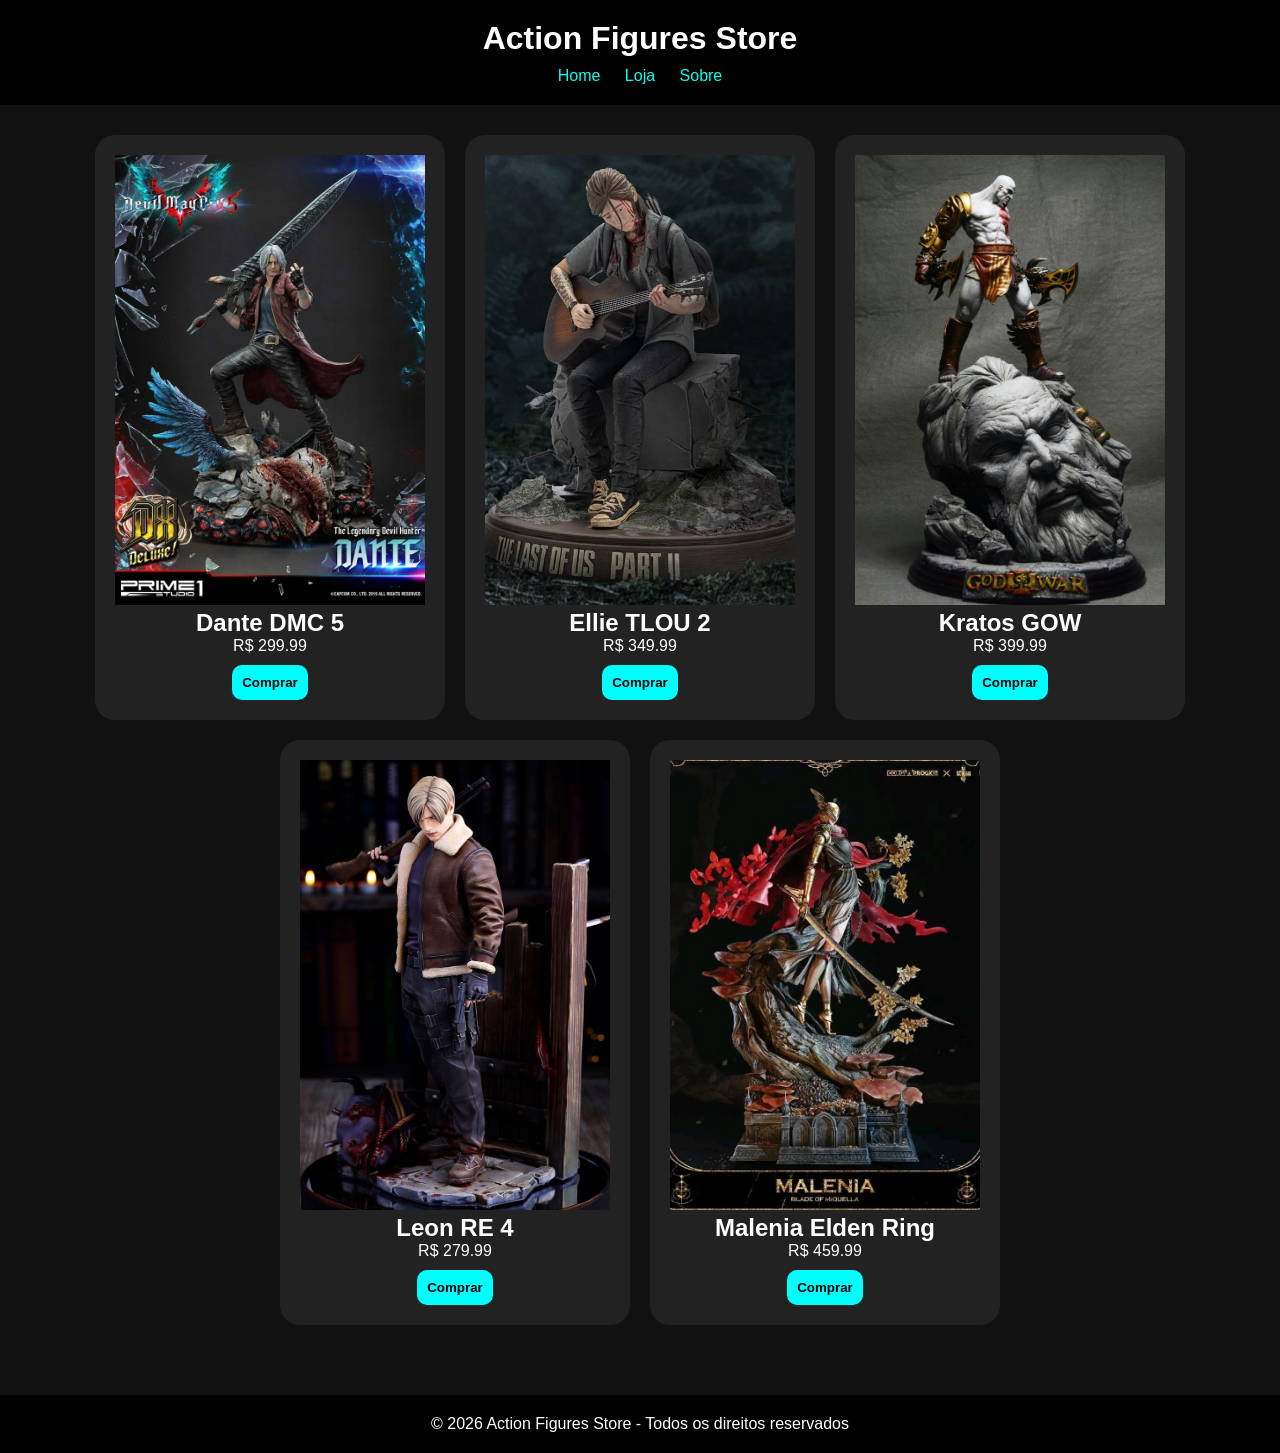
<file: index.html>
<!DOCTYPE html>
<html lang="pt-br">
<head>
    <meta charset="UTF-8">
    <meta name="viewport" content="width=device-width, initial-scale=1.0">
    <title>Action Figures Store</title>

    <link rel="stylesheet" href="./src/css/estilo.css">
</head>
<body>
    <header>
        <h1>Action Figures Store</h1>

        <nav>
            <a href="index.html">Home</a>
            <a href="./pages/loja.html">Loja</a>
            <a href="./pages/sobre.html">Sobre</a>
        </nav>
    </header>

    <main>
        <section id="produtos">
        </section>
    </main>

    <footer>
        <p>
            © 2026 Action Figures Store - Todos os direitos reservados
        </p>
    </footer>

    <script src="./src/js/script.js"></script>
    
</body>
</html>
</file>
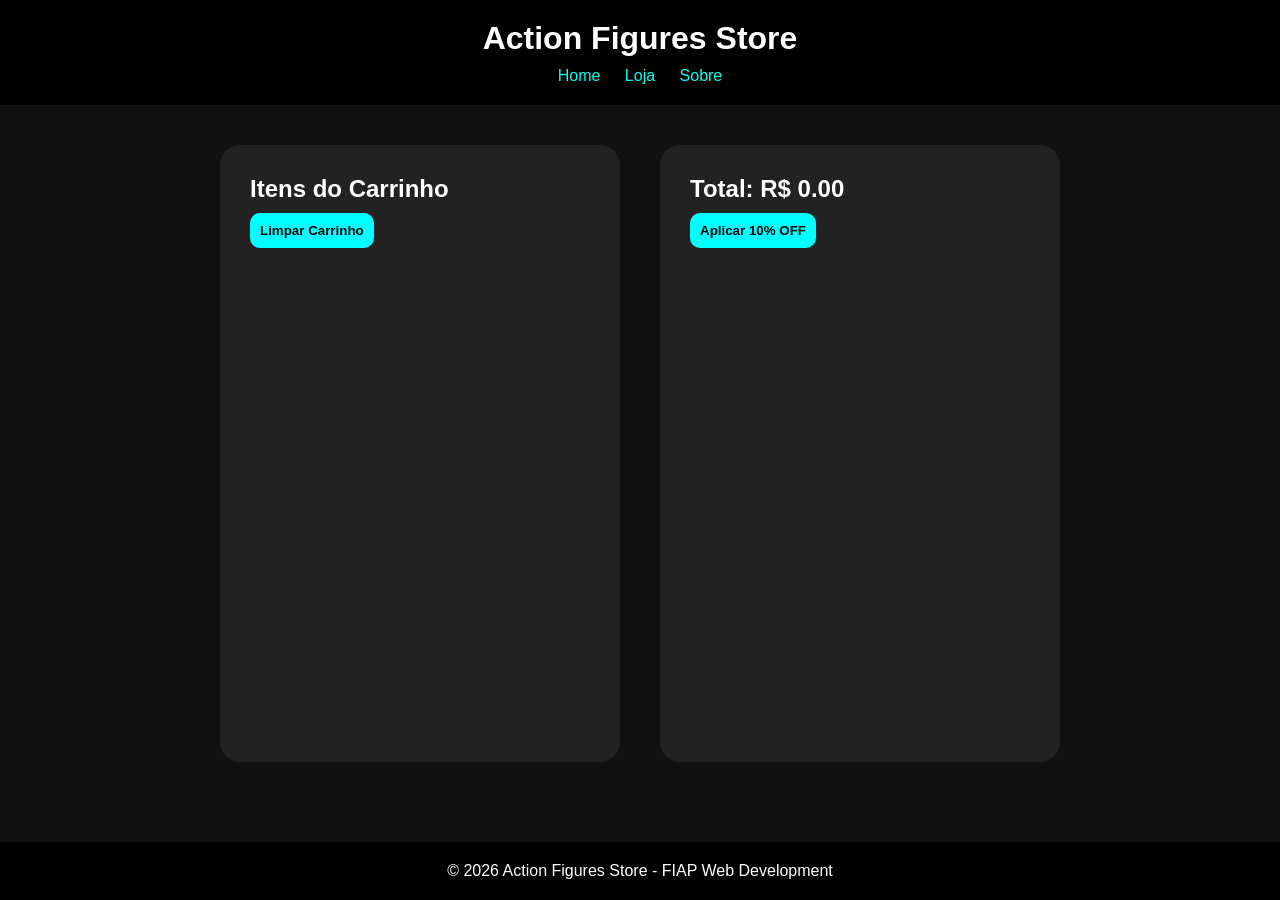
<file: pages/loja.html>
<!DOCTYPE html>
<html lang="pt-br">

<head>
    <meta charset="UTF-8">
    <meta name="viewport" content="width=device-width, initial-scale=1.0">
    <title>Loja</title>

    <link rel="stylesheet" href="../src/css/estilo.css">
</head>

<body>
    <header>
        <h1>Action Figures Store</h1>
        <nav>
            <a href="../index.html">Home</a>
            <a href="./loja.html">Loja</a>
            <a href="./sobre.html">Sobre</a>
        </nav>
    </header>

    <main class="container-loja">
        <section class="carrinho-container">
            <h2>Itens do Carrinho</h2>
            <div id="carrinho"></div>
            <button id="btnLimpar">
                Limpar Carrinho
            </button>
        </section>
        
        <section class="resumo-container">
            <h2 id="total"></h2>
            <button id="btnDesconto">
                Aplicar 10% OFF
            </button>
            <h2 id="totalDesconto"></h2>
        </section>
    </main>

    <footer>
        <p>
            © 2026 Action Figures Store - FIAP Web Development
        </p>
    </footer>

    <script src="../src/js/script.js"></script>

</body>
</html>
</file>
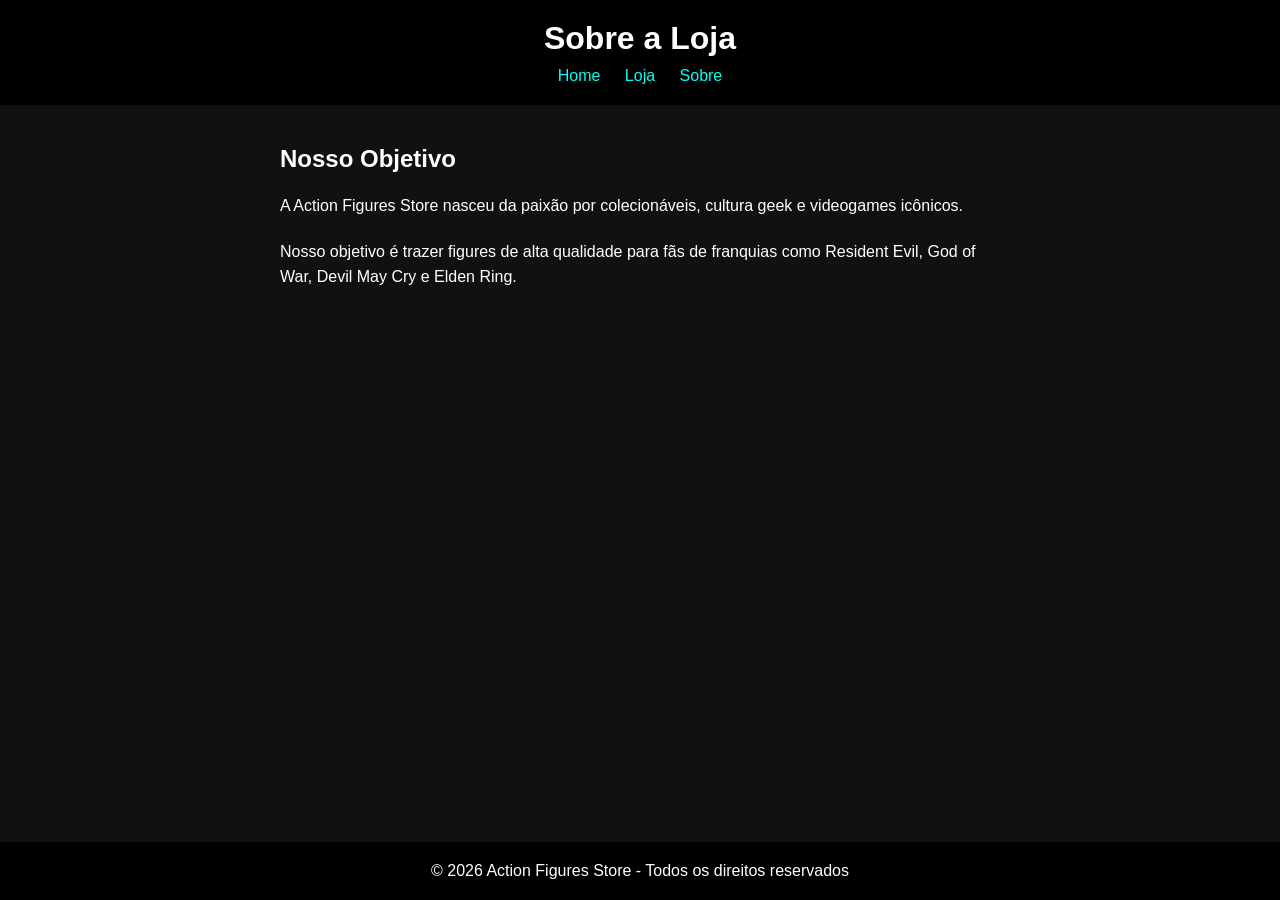
<file: pages/sobre.html>
<!DOCTYPE html>
<html lang="pt-br">
<head>
    <meta charset="UTF-8">
    <title>Sobre</title>

    <link rel="stylesheet" href="../src/css/estilo.css">
</head>
<body>

    <header>
        <h1>Sobre a Loja</h1>
        <nav>
            <a href="../index.html">Home</a>
            <a href="./loja.html">Loja</a>
            <a href="./sobre.html">Sobre</a>
        </nav>
    </header>

    <main class="sobre-container">
        <section>
            <h2>Nosso Objetivo</h2>
            <p>
                A Action Figures Store nasceu da paixão por colecionáveis,
                cultura geek e videogames icônicos.
            </p>
            <p>
                Nosso objetivo é trazer figures de alta qualidade
                para fãs de franquias como Resident Evil,
                God of War, Devil May Cry e Elden Ring.
            </p>
        </section>
    </main>

    <footer>
        <p>
            © 2026 Action Figures Store - Todos os direitos reservados
        </p>
    </footer>


</body>
</html>
</file>
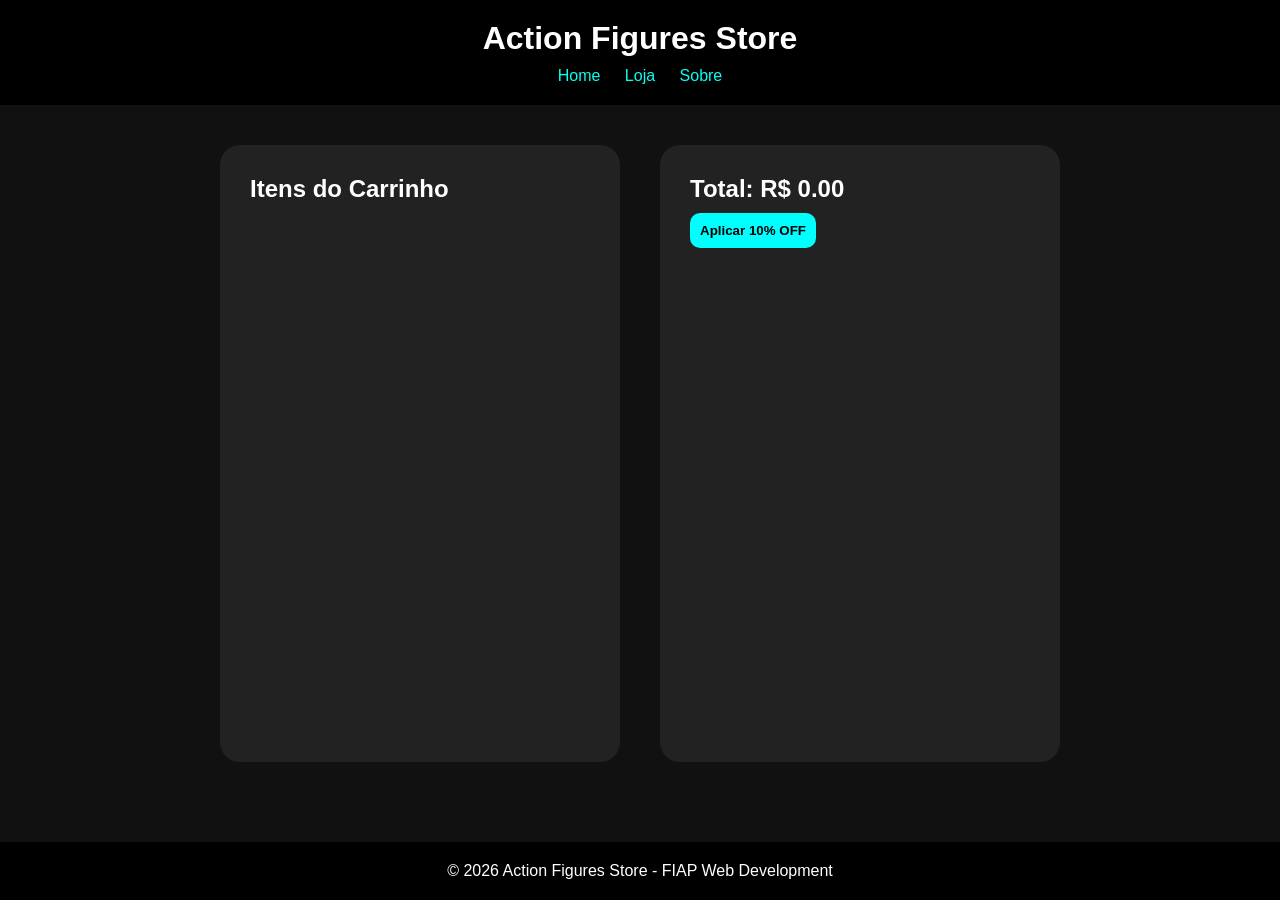
<file: src/pages/loja.html>
<!DOCTYPE html>
<html lang="pt-br">

<head>
    <meta charset="UTF-8">
    <meta name="viewport" content="width=device-width, initial-scale=1.0">
    <title>Loja</title>

    <link rel="stylesheet" href="../css/estilo.css">
</head>

<body>

    <header>

        <h1>Action Figures Store</h1>

        <nav>
            <a href="../index.html">Home</a>
            <a href="./loja.html">Loja</a>
            <a href="./sobre.html">Sobre</a>
        </nav>

    </header>

    <main class="container-loja">

        <section class="carrinho-container">

            <h2>Itens do Carrinho</h2>

            <div id="carrinho"></div>

        </section>

        <section class="resumo-container">

            <h2 id="total"></h2>

            <button id="btnDesconto">
                Aplicar 10% OFF
            </button>

            <h2 id="totalDesconto"></h2>

        </section>

    </main>

    <footer>

        <p>
            © 2026 Action Figures Store - FIAP Web Development
        </p>

    </footer>

    <script src="../js/script.js"></script>

</body>
</html>
</file>
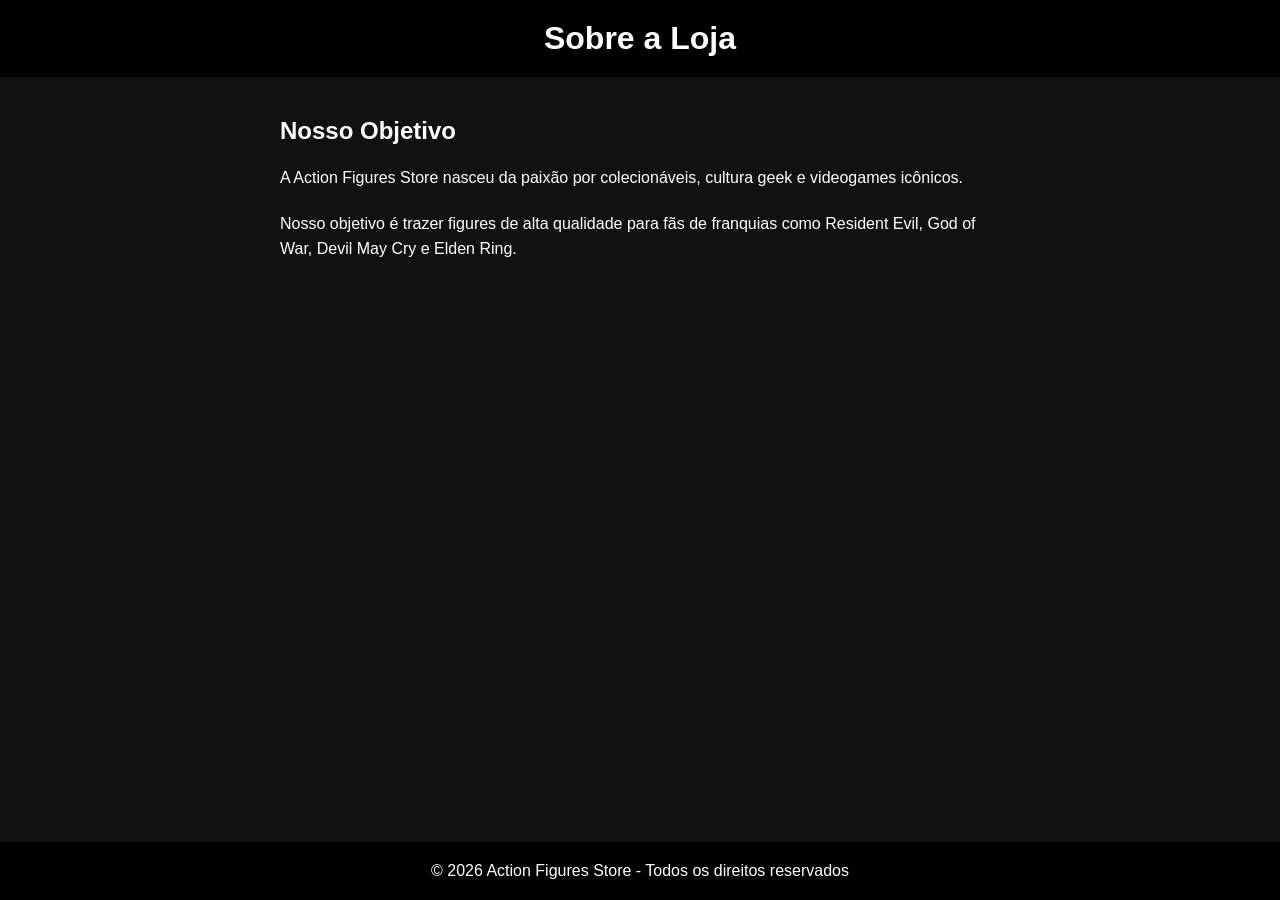
<file: src/pages/sobre.html>
<!DOCTYPE html>
<html lang="pt-br">
<head>
    <meta charset="UTF-8">
    <title>Sobre</title>

    <link rel="stylesheet" href="../css/estilo.css">
</head>
<body>

    <header>
        <h1>Sobre a Loja</h1>
    </header>

    <main class="sobre-container">
        <section>
            <h2>Nosso Objetivo</h2>
            <p>
                A Action Figures Store nasceu da paixão por colecionáveis,
                cultura geek e videogames icônicos.
            </p>
            <p>
                Nosso objetivo é trazer figures de alta qualidade
                para fãs de franquias como Resident Evil,
                God of War, Devil May Cry e Elden Ring.
            </p>
        </section>
    </main>

    <footer>
        <p>
            © 2026 Action Figures Store - Todos os direitos reservados
        </p>
    </footer>

</body>
</html>
</file>
<file: src/css/estilo.css>
*{
    margin: 0;
    padding: 0;
    box-sizing: border-box;
}

body{
    font-family: Arial;
    background-color: #111;
    color: white;
    min-height: 100vh;
    display: flex;
    flex-direction: column;
}

main{
    flex: 1;
}

header{
    background-color: black;
    padding: 20px;
    text-align: center;
}

nav{
    margin-top: 10px;
}

nav a{
    color: rgb(5, 255, 242);
    text-decoration: none;
    margin: 10px;
}

#produtos{
    display: flex;
    justify-content: center;
    flex-wrap: wrap;
    gap: 20px;

    padding: 30px;
}

.card{
    background-color: #222;
    width: 350px;
    padding: 20px;
    border-radius: 20px;

    text-align: center;
}

.card img{
    width: 100%;
    height: 450px;
    object-fit: cover;
}

.card{
    transition: 0.3s;
}

.card:hover{
    transform: scale(1.05);
}

button{
    margin-top: 10px;
    padding: 10px;
    border: none;
    cursor: pointer;
}

.card{
    transition: 0.3s;
}

.card:hover{
    transform: scale(1.05);
}

footer{
    background-color: black;
    text-align: center;
    padding: 20px;
    margin-top: 40px;
}

.container-loja{
    display: flex;
    justify-content: center;
    gap: 40px;

    padding: 40px;
    flex-wrap: wrap;
}

.carrinho-container,
.resumo-container{
    background-color: #222;
    padding: 30px;
    border-radius: 20px;
    width: 400px;
}

#carrinho p{
    margin-bottom: 15px;
}

button{
    background-color: cyan;
    color: black;
    font-weight: bold;
    border-radius: 10px;
    transition: 0.3s;
}

button:hover{
    transform: scale(1.05);
    opacity: 0.9;
}

.sobre-container{
    padding: 40px;
    max-width: 800px;
    margin: auto;
}

.sobre-container h2{
    margin-bottom: 20px;
}

.sobre-container p{
    margin-bottom: 20px;
    line-height: 1.6;
}

@media(max-width: 770px){
    #produtos{
        flex-direction: column;
        align-items: center;
    }
    .container-loja{
        flex-direction: column;
        align-items: center;
    }
    .card{
        width: 90%;
    }
}

.item-carrinho{
    display: flex;
    align-items: center;
    gap: 15px;
    background-color: #333;
    padding: 15px;
    border-radius: 15px;
    margin-bottom: 20px;
}

.item-carrinho img{
    width: 80px;
    height: 80px;
    object-fit: cover;
    border-radius: 10px;
}

.info-carrinho h3{
    margin-bottom: 10px;
    font-size: 18px;
}

.info-carrinho p{
    color: cyan;
    font-weight: bold;
}

.item-carrinho{
    box-shadow: 0 0 10px rgba(0,0,0,0.5);
}
</file>
